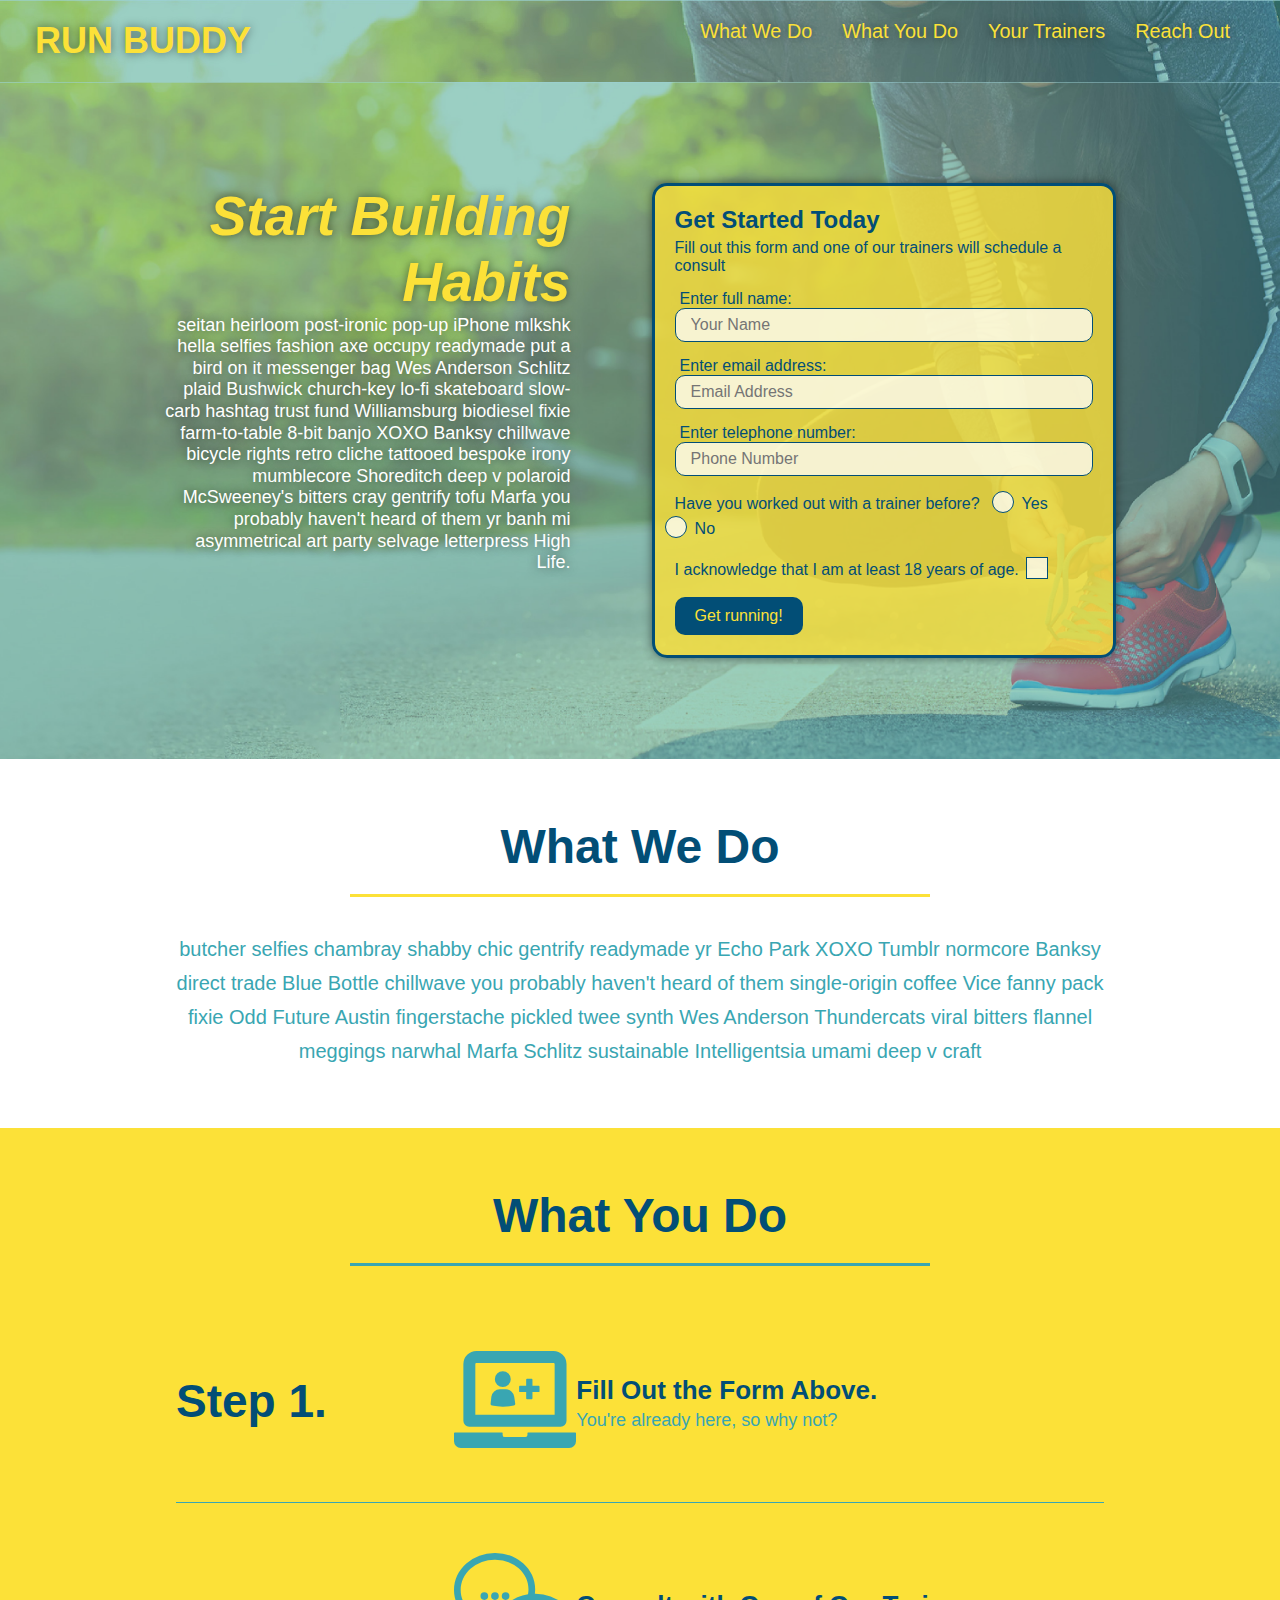
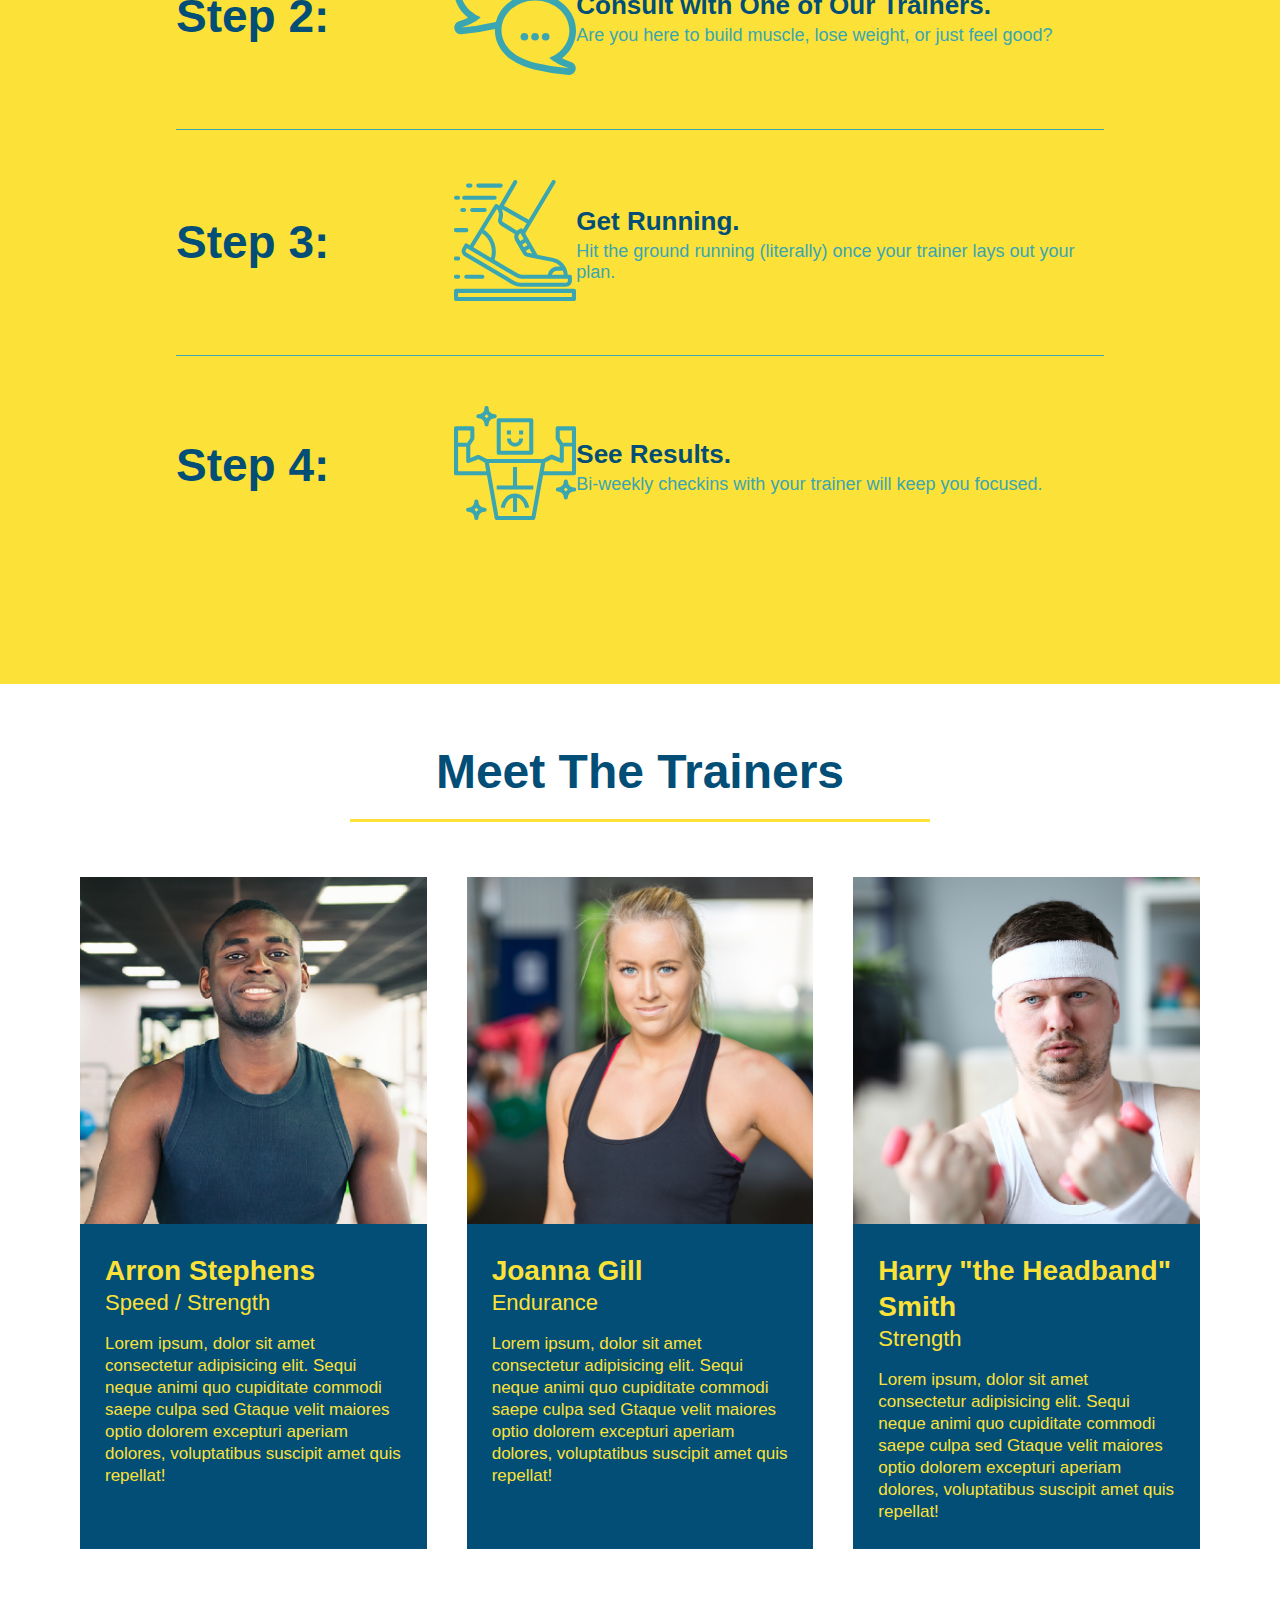
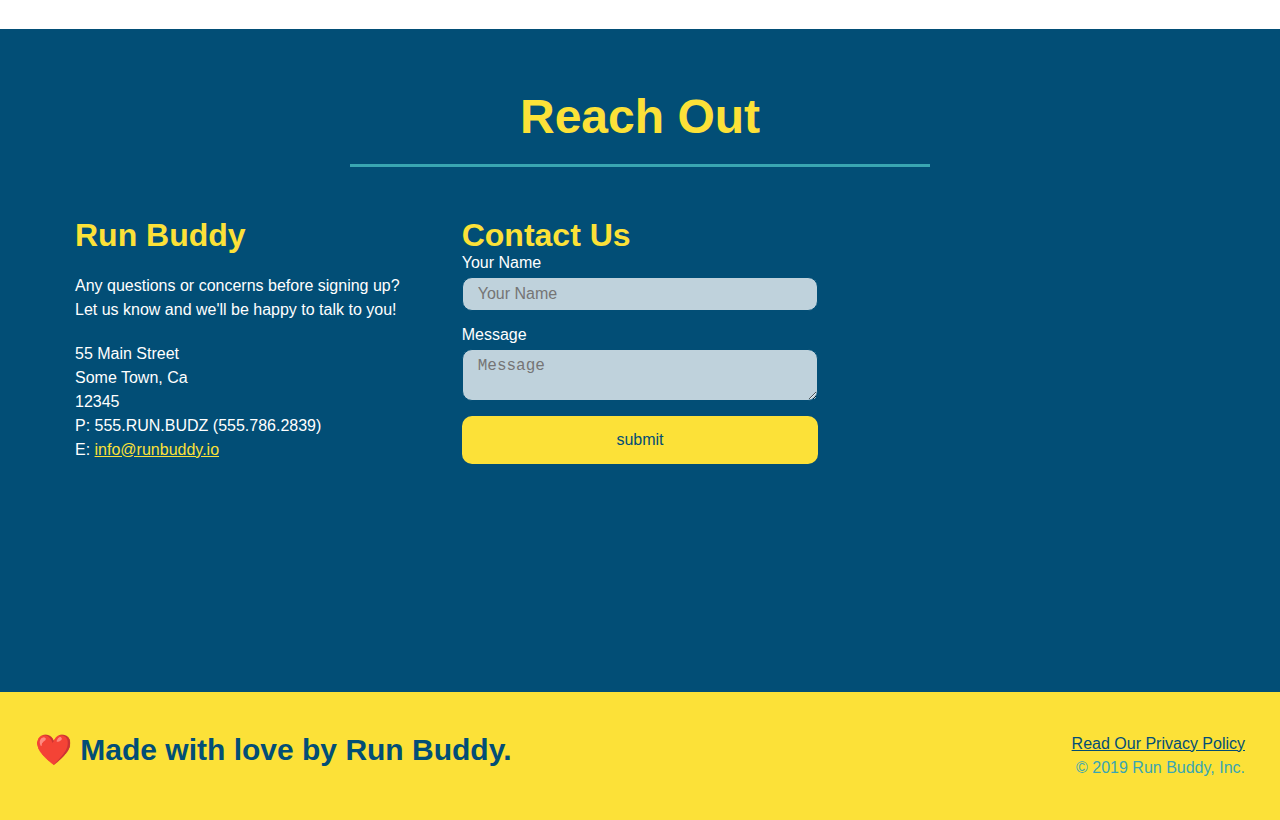
<file: index.html>
<!DOCTYPE html>

<html lang="en">

    <head>

        <meta charset="UTF-8" />
        
        <title>Run Buddy</title>

        <link rel="stylesheet" href="./assets/css/style.css" />

        <meta name="viewport" content="width=device-width, inital-scale=1.0">
    </head>

    <body>
        <!-- navigation -->
        <header>
            
            <h1>
                
                <a href="/">RUN BUDDY</a>

            </h1>
            
            <nav>
                <!-- Unrdered lst element -->
                 <ul>
                    
                    <!-- List item element -->
                    
                    <li>
                       
                        <!--Anchor Element-->
                        
                        <a href="#what-we-do">What We Do</a>
                    
                    </li>

                    <li>
                       
                        <!--Anchor Element-->
                        
                        <a href="#what-you-do">What You Do</a>
                    
                    </li>

                    <li>
                       
                        <!--Anchor Element-->
                        
                        <a href="#your-trainers">Your Trainers</a>
                    
                    </li>

                    <li>
                       
                        <!--Anchor Element-->
                        
                        <a href="#reach-out">Reach Out</a>
                    
                    </li>
                 
                </ul>   
           
            </nav>

        </header>
        



        <!-- hero/jumbotron -->
       
        <section class="hero">
            
            <div class="hero-cta">
                <h2>Start Building Habits</h2>

                <p>
                    seitan heirloom post-ironic pop-up iPhone mlkshk hella selfies fashion axe occupy readymade put a bird on it messenger bag Wes Anderson Schlitz plaid Bushwick church-key lo-fi skateboard slow-carb hashtag trust fund Williamsburg biodiesel fixie farm-to-table 8-bit banjo XOXO Banksy chillwave bicycle rights retro cliche tattooed bespoke irony mumblecore Shoreditch deep v polaroid McSweeney's bitters cray gentrify tofu Marfa you probably haven't heard of them yr banh mi asymmetrical art party selvage letterpress High Life.
                </p>
            </div>
            
            <div class="hero-form">
                <h3>Get Started Today</h3>

                <p>Fill out this form and one of our trainers will schedule a consult</p>

                <!--Add form Element-->
                <form>
                        <!--Text Input Boxes-->

                    <!--Name Textbox-->
                    <label for="name">Enter full name:</label>
                    <input type="text" placeholder="Your Name" name="name" id="name"  class="form-input">

                    <!--Email Textbox-->
                    <label for="email">Enter email address:</label>
                    <input type="email" placeholder="Email Address" name="email" id="email"  class="form-input">

                    <!--Phone Textbox-->
                    <label for="phone">Enter telephone number:</label>
                    <input type="tel" placeholder="Phone Number" name="phone" id="phone"   class="form-input">

                    <p>
                        Have you worked out with a trainer before?
                        <!--Radio Buttons for Yes/No?-->
                        <!--Name attribute has to to be the same-->

                        <span class="radio-wrapper">
                            <input type="radio" name="trainer-confirm" id="trainer-yes" />
                            <label for="trainer-yes">Yes</label>
                        </span>

                        <span class="radio-wrapper">
                            <input type="radio" name="trainer-confirm"  id="trainer-no" />
                            <label for="trainer-no">No</label>
                        </span>

                    </p>

                    <p>
                        I acknowledge that I am at least 18 years of age.
                        <!--Adding Checkbox Input for Age approval-->
                        <!--Name attribute has to to be the same-->
                        <span class="checkbox-wrapper">
                            <input type="checkbox" name="age-confirm" id="age-checkbox" />
                            <label for="age-checkbox"></label>
                        </span>
                    </p>

                    <button type="submit">
                        Get running!
                    </button>

                </form>

            </div>

        </section>
        <!--End hero-->



        <!-- "What we do" section-->
      
        <section id="what-we-do" class="intro">
          
            <div class="flex-row">
                <h2 class="section-title primary-border">What We Do</h2>

            </div>

            <div class="flex-row">
                
                <p>
                    butcher selfies chambray shabby chic gentrify readymade yr Echo Park XOXO Tumblr normcore Banksy direct trade Blue Bottle chillwave you probably haven't heard of them single-origin coffee Vice fanny pack fixie Odd Future Austin fingerstache pickled twee synth Wes Anderson Thundercats viral bitters flannel meggings narwhal Marfa Schlitz sustainable Intelligentsia umami deep v craft
                </p>
           
            </div>
       
        </section>
<!-- End "What we do" section-->


           
        <!-- "What you do" section-->
      
        <section id="what-you-do" class="steps">
          
            <div class="flex-row">
                
                <h2 class="section-title secondary-border">What You Do</h2>
            
            </div>

            <div class="step">

                <h3>Step 1.</h3>
                <div class="step-info">
                    <div class="step-img">    
                        
                        <img src="./assets/images/step-1.svg" alt="" />
                    
                    </div>

                    <div class="step-text">
                        <h4>Fill Out the Form Above.</h4>
                        <p>You're already here, so why not?</p>
                    </div>
                </div>
            </div>


            <div class="step">

                <h3>Step 2:</h3>
                <div class="step-info">

                    <div class="step-img">
                        <img src="./assets/images/step-2.svg" alt="" />
                    </div>

                    <div class="step-text">
                        <h4>Consult with One of Our Trainers.</h4>
                        <p>Are you here to build muscle, lose weight, or just feel good?</p>
                    </div>
                </div>
            </div>



            <div class="step">

                <h3>Step 3:</h3>
                <div class="step-info">
                        
                    <div class="step-img">
                            <img src="./assets/images/step-3.svg" alt="" />
                    </div>
                
                    <div class="step-text">
                        <h4>Get Running.</h4>
                        <p>Hit the ground running (literally) once your trainer lays out your plan.</p>
                    </div>
                </div>
            </div>

            
            
            <div class="step">

                <h3>Step 4:</h3>
                <div class="step-info">
                        
                    <div class="step-img">
                        <img src="./assets/images/step-4.svg" alt="" />
                    </div>

                    <div class="step-text">
                        <h4>See Results.</h4>
                        <p>Bi-weekly checkins with your trainer will keep you focused.</p>
                    </div>
                </div>
            </div>
       
        </section>
<!-- End "What you do" section-->



         <!-- "Meet the trainers" section-->
      
         <section id="your-trainers" >
          
            <div class="flex-row">
                
                <h2 class="section-title primary-border">Meet The Trainers</h2>
           
            </div>
            
        <div class="trainers"> 
           <!--Trainer 1: Arron Stephens -->
            <article class="trainer">
                <img src="./assets/images/trainer-1.jpg" alt="Arron Stephens in his workout clothes, ready to pump iron" />

                <div class="trainer-bio">
                    <h3 class="trainer-name">Arron Stephens</h3>
                    <h4 class="trainer-role">Speed / Strength</h4>
                    <p>
                        Lorem ipsum, dolor sit amet consectetur adipisicing elit. Sequi neque animi quo cupiditate commodi saepe culpa sed
                         Gtaque velit maiores optio dolorem excepturi aperiam dolores, voluptatibus suscipit amet quis repellat!
                    </p>

                </div>

            </article>
            

            <!--Trainer 2: Joanna Gill -->
            <article class="trainer">
                <img src="./assets/images/trainer-2.jpg" alt="Joanna Gill cooling off after a workout" />

                <div class="trainer-bio">
                    <h3 class="trainer-name">Joanna Gill</h3>
                    <h4 class="trainer-role">Endurance</h4>
                    <p>
                        Lorem ipsum, dolor sit amet consectetur adipisicing elit. Sequi neque animi quo cupiditate commodi saepe culpa sed
                         Gtaque velit maiores optio dolorem excepturi aperiam dolores, voluptatibus suscipit amet quis repellat!
                    </p>

                </div>

            </article>


            <!--Trainer 3: Harry Smith -->

            <article class="trainer">
                <img src="./assets/images/trainer-3.jpg" alt="Harry Smith wearing a headband and lifting comically small pink weights" />

                <div class="trainer-bio">

                    <h3 class="trainer-name">Harry "the Headband" Smith</h3>
                    <h4 class="trainer-role">Strength</h4>
                    <p>
                        Lorem ipsum, dolor sit amet consectetur adipisicing elit. Sequi neque animi quo cupiditate commodi saepe culpa sed
                         Gtaque velit maiores optio dolorem excepturi aperiam dolores, voluptatibus suscipit amet quis repellat!
                    </p>

                </div>

            </article>
        </div>
    </section>
<!-- End "Meet the trainers" section-->






         <!-- "Reach out" section-->
      
         <section id="reach-out" class="contact">
          
            <div class="flex-row">
                
                <h2 class="section-title secondary-border">Reach Out</h2>
            </div>


        <div class="contact-info">
            
            <div>

                <h3>Run Buddy</h3>

                    <p>Any questions or concerns before signing up?
                        <br />
            
                         Let us know and we'll be happy to talk to you!
                    </p>


                    <!--Contact Information -->
                    <address>
                        55 Main Street <br/>
                        Some Town, Ca <br/>
                        12345<br/>
                        P: 555.RUN.BUDZ (555.786.2839)<br/>
                        E: <a href="mailto:info@runbuddy.io">info@runbuddy.io</a>

                    </address>

            </div> 


            
                <!-- " Reach Out"Contact Form -->
            <div class="contact-form">

                    <h3>Contact Us</h3>

                    <form>
                        <label for="contact-name">Your Name</label>
                        <input for="text" id="contact-name" placeholder="Your Name" />

                        <label for="contact-message">Message</label>
                        <textarea id="contact=message" placeholder="Message"></textarea>


                        <button type="submit">submit</button>

                    </form>
            </div>


            <iframe
            
                src="https://www.google.com/maps/embed?pb=!1m18!1m12!1m3!1d3258.5172683564206!2d-80.85798754869188!3d35.24338508020196!2m3!1f0!2f0!3f0!3m2!1i1024!2i768!4f13.1!3m3!1m2!1s0x8856a1b53e6e1721%3A0x23d0a0bc0c914690!2sJohnson%20C.%20Smith%20University!5e0!3m2!1sen!2sus!4v1657643343038!5m2!1sen!2sus"
                style="border:0;" allowfullscreen="" loading="lazy"
                referrerpolicy="no-referrer-when-downgrade">
                
            </iframe>

     </div>
       
 </section>
        
 <!-- End "Reach out" section-->




        
        <!-- Footer-->

        <footer>
           
            <h2>❤️ Made with love by Run Buddy.</h2>

            <div>

                    <a href="./privacy-policy.html">Read Our Privacy Policy</a> <br />

                    &copy; 2019 Run Buddy, Inc.
            </div>
        
        </footer>

    </body>
    
    
    
</html>
</file>
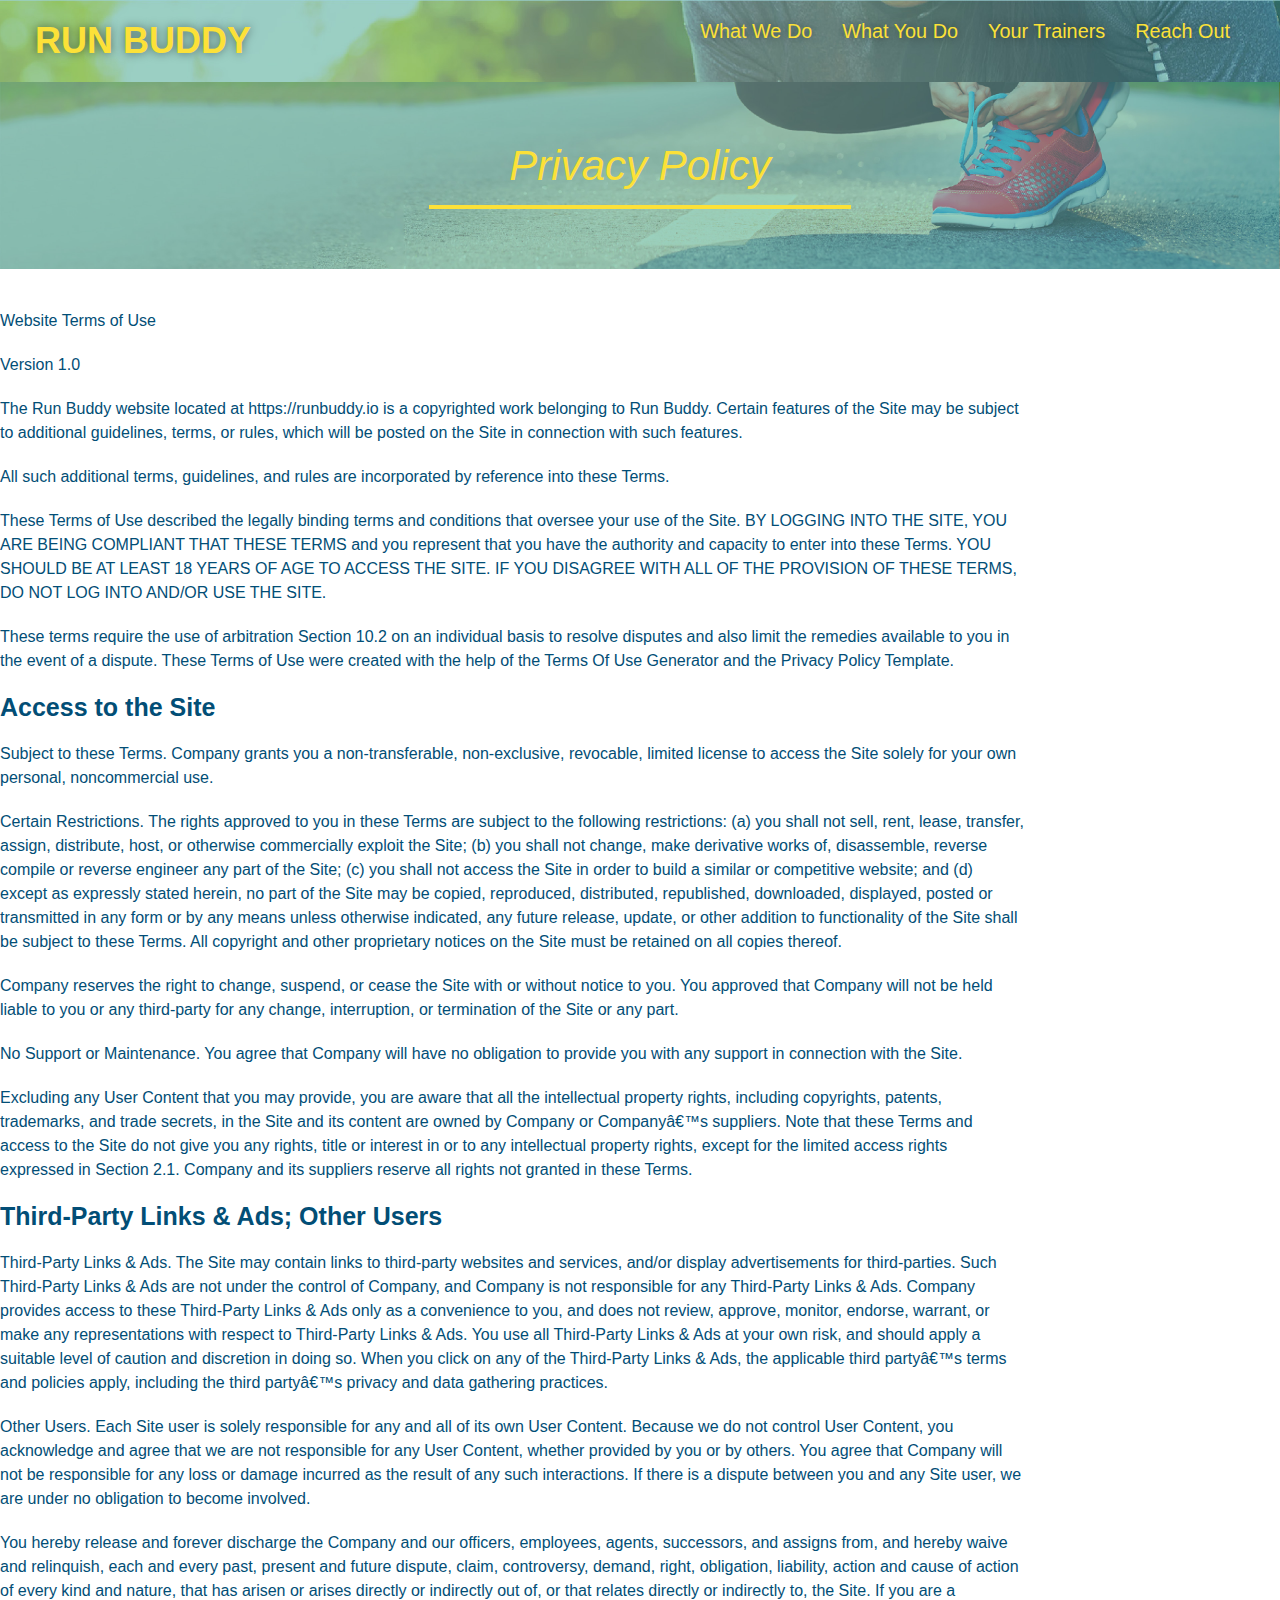
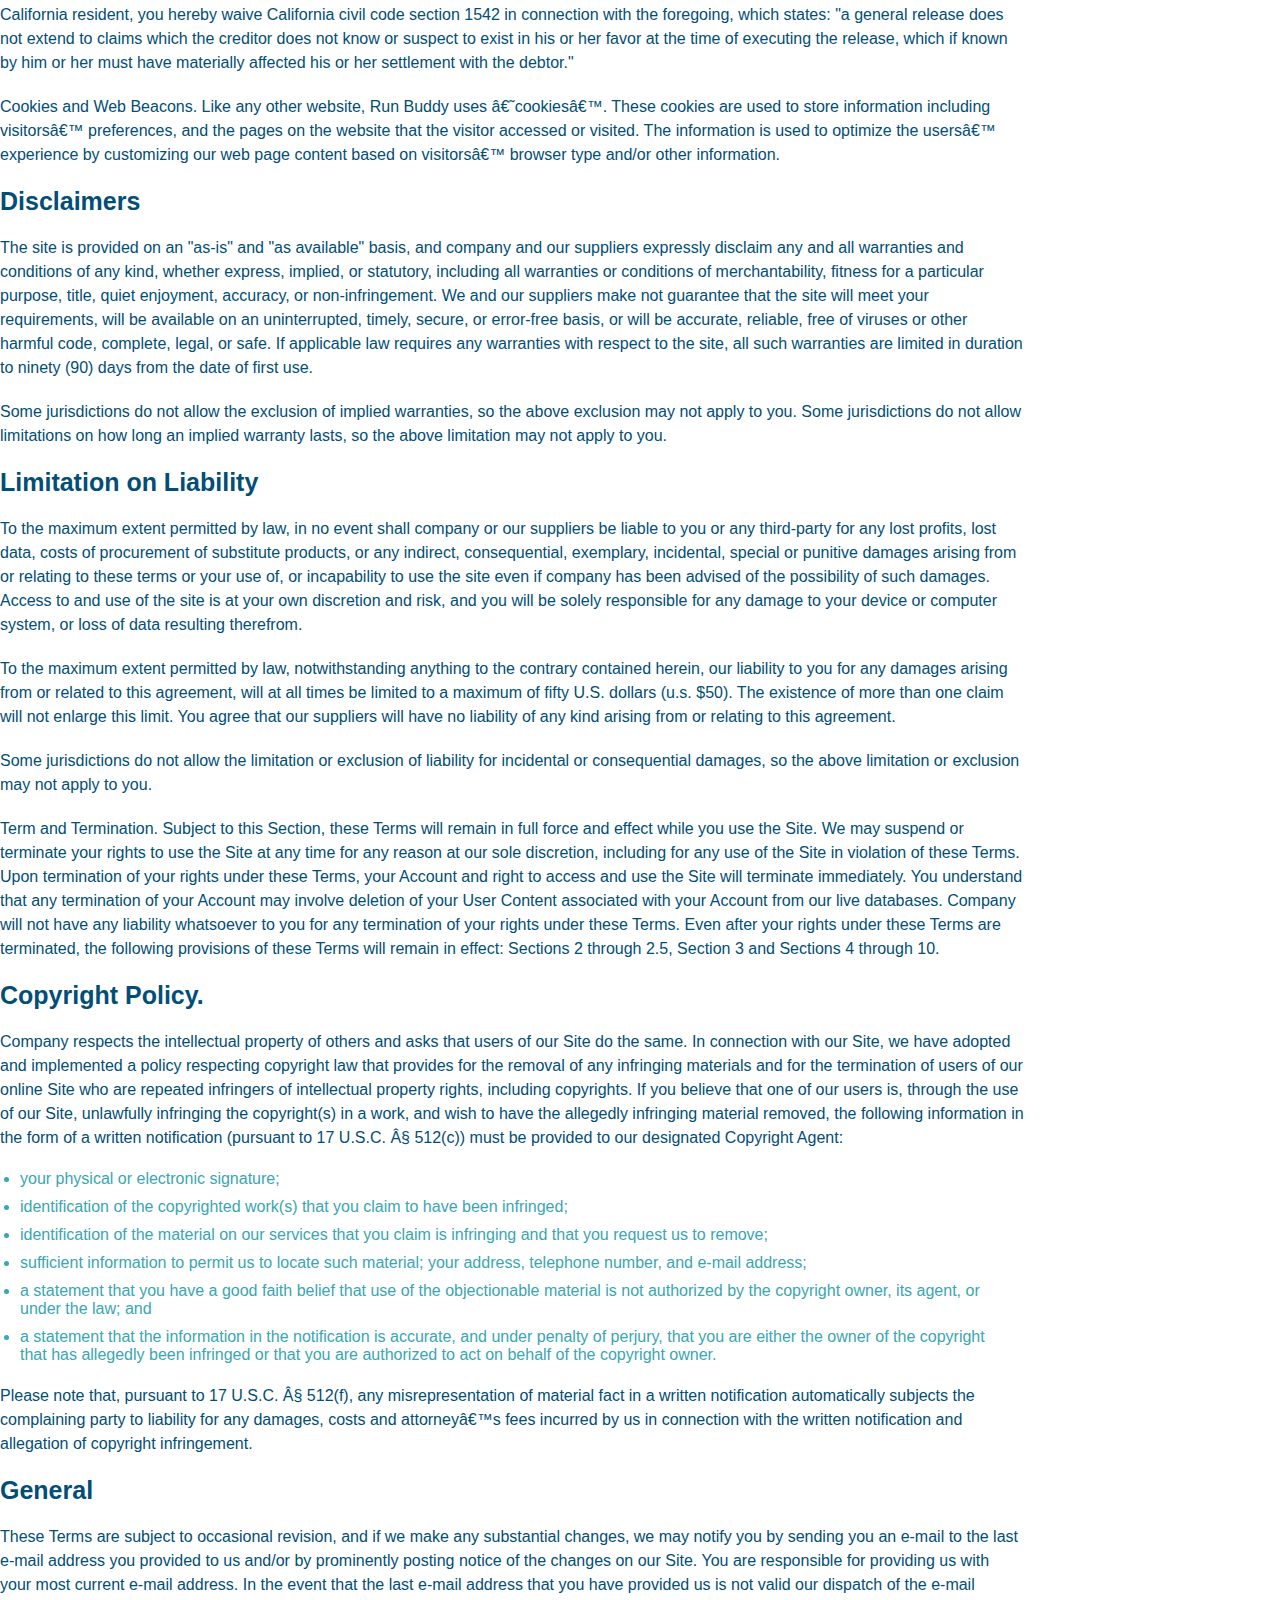
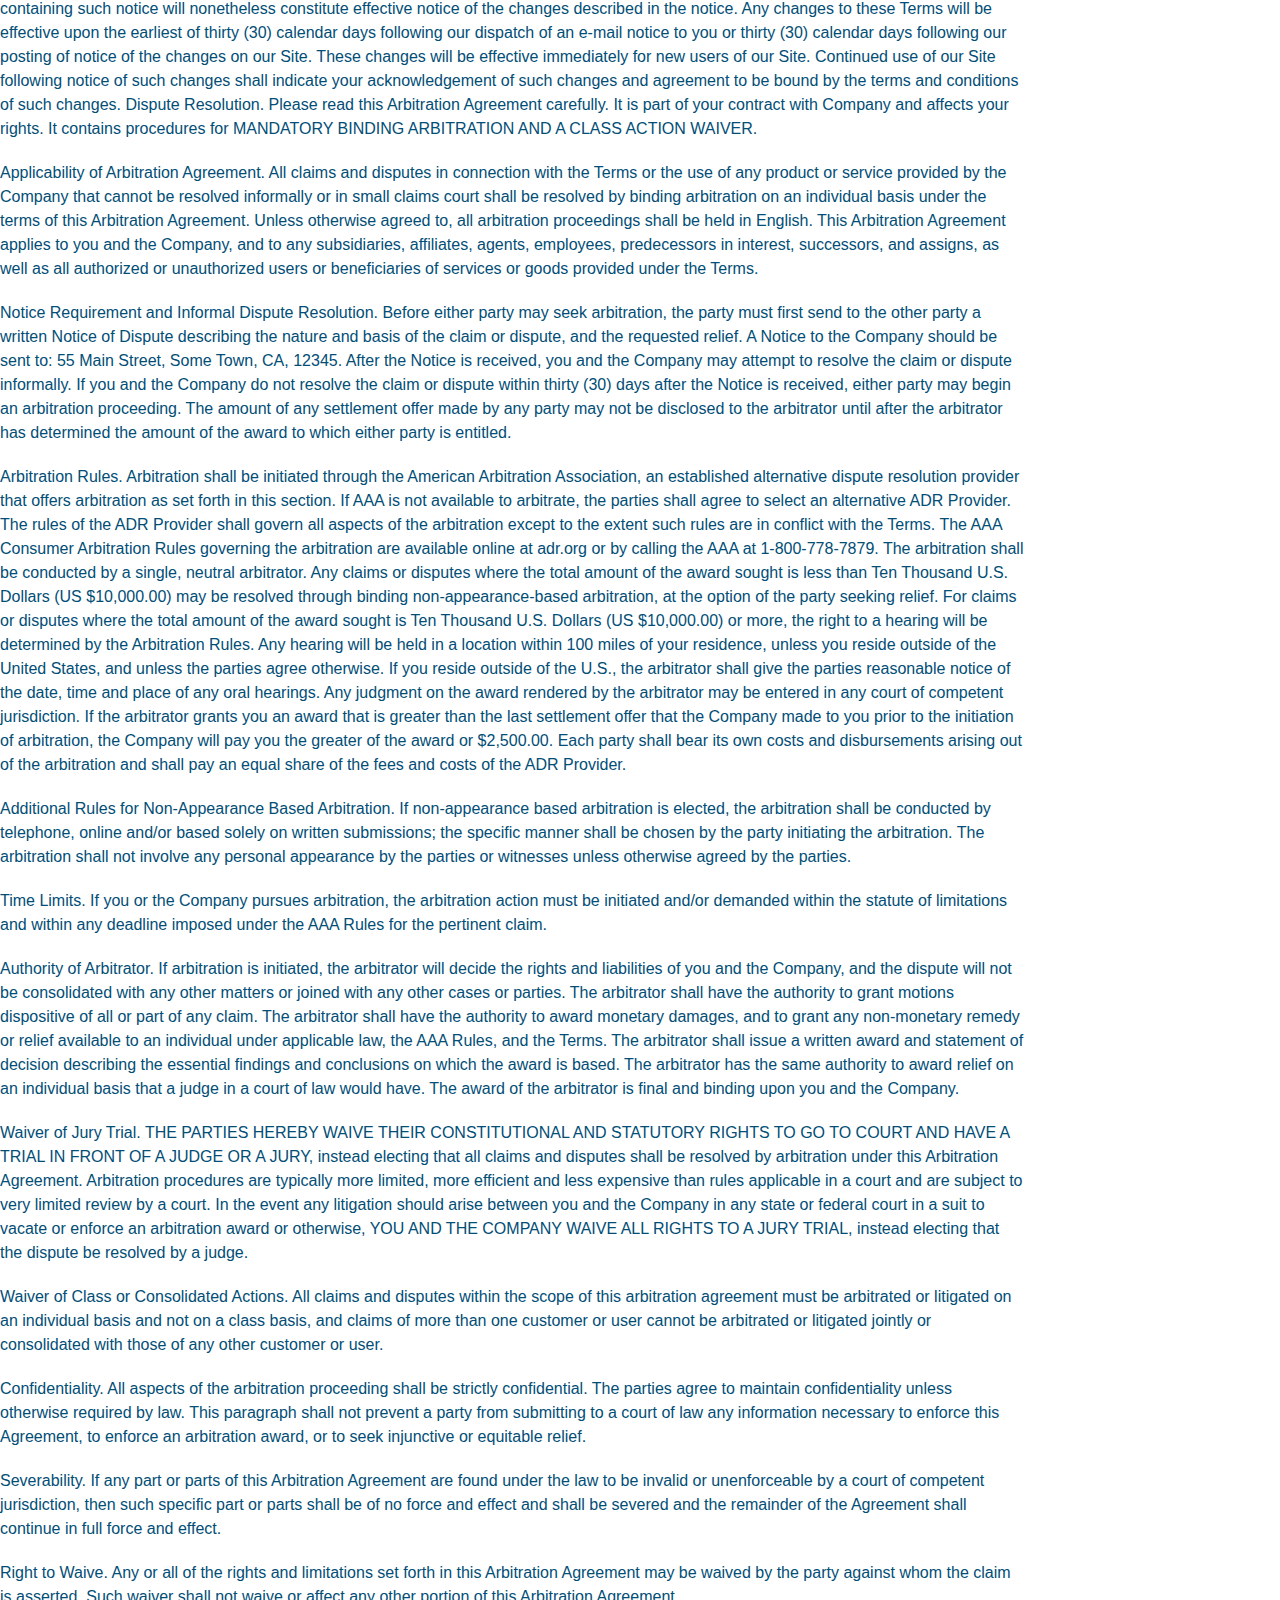
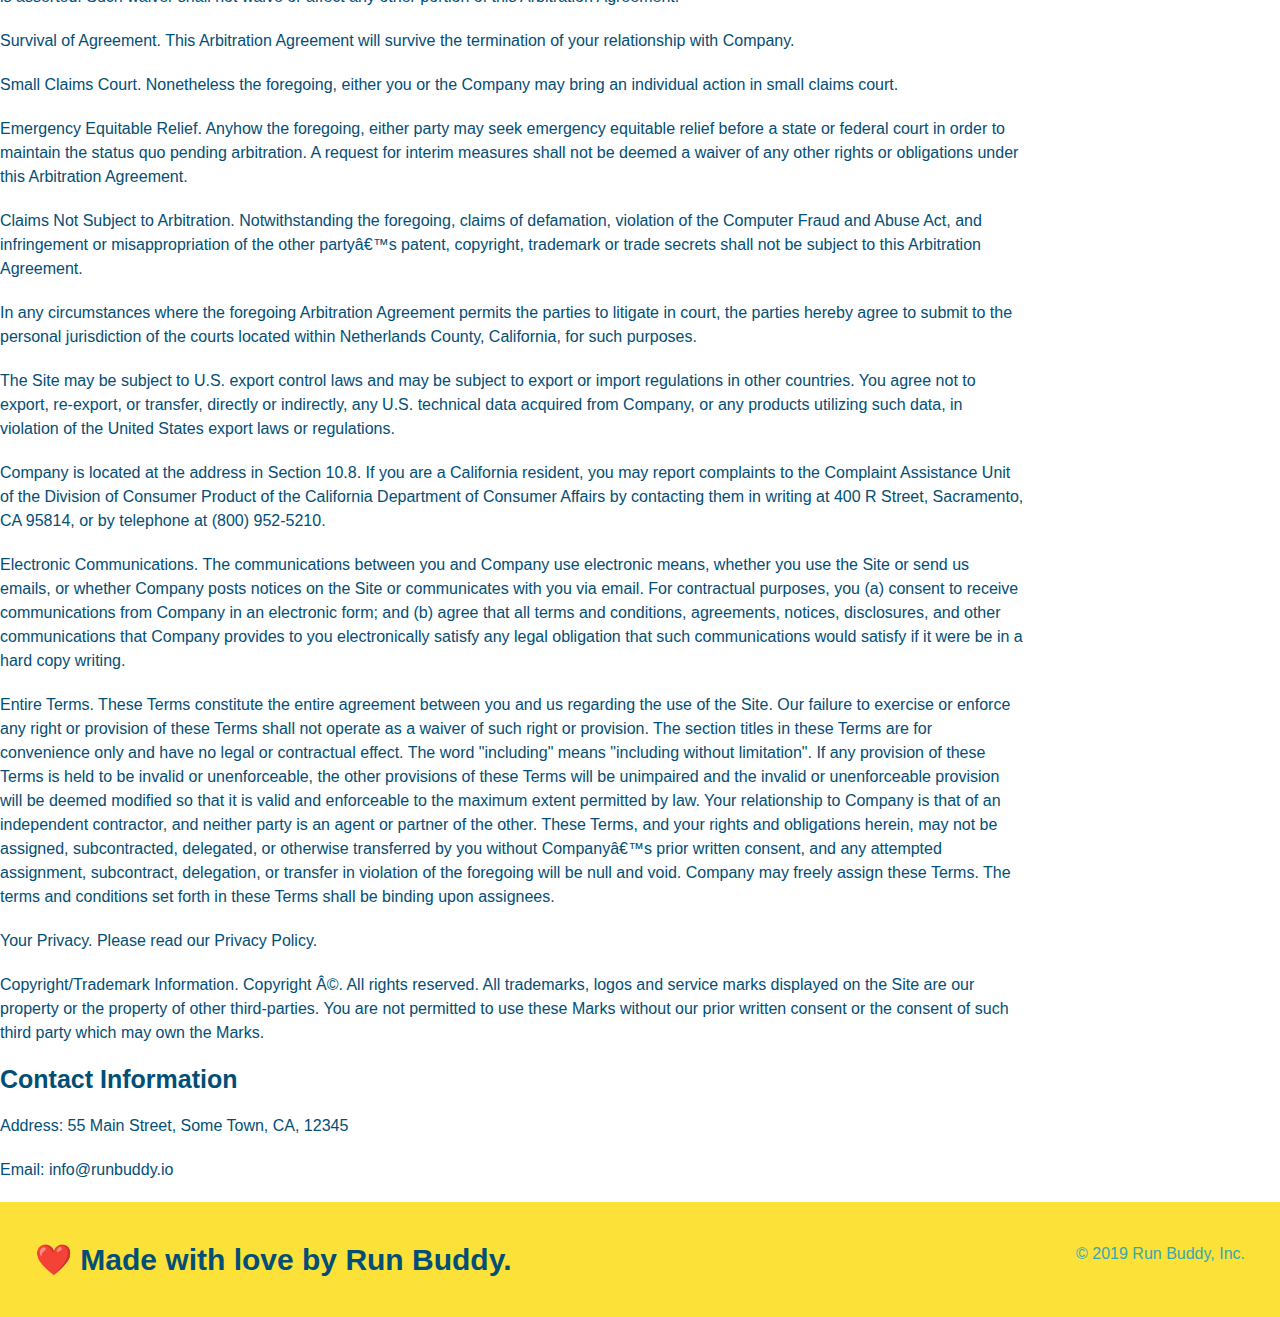
<file: privacy-policy.html>
<!DOCTYPE html>
<html lang="en">
<head>
    <meta charset="UTF-8">
    <meta http-equiv="X-UA-Compatible" content="IE=edge">
    <meta name="viewport" content="width=device-width, initial-scale=1.0">
    <title>Privacy Policy - Run Buddy</title>
    <link rel="stylesheet" href="./assets/css/style.css" />
    <link rel="stylesheet" href="./assets/css/secondary-styles.css" />
</head>
<body>
     
    <!-- navigation -->
     <header>
            
        <h1>
            
            <a href="/">RUN BUDDY</a>

        </h1>
        
        <nav>
            <!-- Unrdered lst element -->
             <ul>
                
                <!-- List item element -->
                
                <li>
                   
                    <!--Anchor Element-->
                    
                    <a href="./index.html#what-we-do">What We Do</a>
                
                </li>

                <li>
                   
                    <!--Anchor Element-->
                    
                    <a href="./index.html#what-you-do">What You Do</a>
                
                </li>

                <li>
                   
                    <!--Anchor Element-->
                    
                    <a href="./index.html#your-trainers">Your Trainers</a>
                
                </li>

                <li>
                   
                    <!--Anchor Element-->
                    
                    <a href="./index.html#reach-out">Reach Out</a>
                
                </li>
             
            </ul>   
       
        </nav>

    </header>

    
     <!-- hero/jumbotron -->
    <section class="hero">

        <h2 class="page-title">
            Privacy Policy
        </h2>

    </section>
    <!-- hero/jumbotron END-->


    <article class="secondary-content">
            
      <p>
        Website Terms of Use
      </p>

      <p>
        Version 1.0
      </p>

      <p>
        The Run Buddy website located at https://runbuddy.io is a copyrighted work belonging to Run Buddy. Certain
        features of the Site may be subject to additional guidelines, terms, or rules, which will be posted on the Site
        in connection with such features.
      </p>

      <p>
        All such additional terms, guidelines, and rules are incorporated by reference into these Terms.
      </p>

      <p>
        These Terms of Use described the legally binding terms and conditions that oversee your use of the Site. BY
        LOGGING INTO THE SITE, YOU ARE BEING COMPLIANT THAT THESE TERMS and you represent that you have the authority
        and capacity to enter into these Terms. YOU SHOULD BE AT LEAST 18 YEARS OF AGE TO ACCESS THE SITE. IF YOU
        DISAGREE WITH ALL OF THE PROVISION OF THESE TERMS, DO NOT LOG INTO AND/OR USE THE SITE.
      </p>

      <p>
        These terms require the use of arbitration Section 10.2 on an individual basis to resolve disputes and also
        limit the remedies available to you in the event of a dispute. These Terms of Use were created with the help of
        the Terms Of Use Generator and the Privacy Policy Template.
      </p>

      <h3>
        Access to the Site
      </h3>

      <p>
        Subject to these Terms. Company grants you a non-transferable, non-exclusive, revocable, limited license to
        access the Site solely for your own personal, noncommercial use.
      </p>

      <p>
        Certain Restrictions. The rights approved to you in these Terms are subject to the following restrictions: (a)
        you shall not sell, rent, lease, transfer, assign, distribute, host, or otherwise commercially exploit the Site;
        (b) you shall not change, make derivative works of, disassemble, reverse compile or reverse engineer any part of
        the Site; (c) you shall not access the Site in order to build a similar or competitive website; and (d) except
        as expressly stated herein, no part of the Site may be copied, reproduced, distributed, republished, downloaded,
        displayed, posted or transmitted in any form or by any means unless otherwise indicated, any future release,
        update, or other addition to functionality of the Site shall be subject to these Terms. All copyright and other
        proprietary notices on the Site must be retained on all copies thereof.
      </p>

      <p>
        Company reserves the right to change, suspend, or cease the Site with or without notice to you. You approved
        that Company will not be held liable to you or any third-party for any change, interruption, or termination of
        the Site or any part.
      </p>

      <p>
        No Support or Maintenance. You agree that Company will have no obligation to provide you with any support in
        connection with the Site.
      </p>

      <p>
        Excluding any User Content that you may provide, you are aware that all the intellectual property rights,
        including copyrights, patents, trademarks, and trade secrets, in the Site and its content are owned by Company
        or Companyâ€™s suppliers. Note that these Terms and access to the Site do not give you any rights, title or
        interest in or to any intellectual property rights, except for the limited access rights expressed in Section
        2.1. Company and its suppliers reserve all rights not granted in these Terms.
      </p>

      <h3>
        Third-Party Links & Ads; Other Users
      </h3>

      <p>
        Third-Party Links & Ads. The Site may contain links to third-party websites and services, and/or display
        advertisements for third-parties. Such Third-Party Links & Ads are not under the control of Company, and Company
        is not responsible for any Third-Party Links & Ads. Company provides access to these Third-Party Links & Ads
        only as a convenience to you, and does not review, approve, monitor, endorse, warrant, or make any
        representations with respect to Third-Party Links & Ads. You use all Third-Party Links & Ads at your own risk,
        and should apply a suitable level of caution and discretion in doing so. When you click on any of the
        Third-Party Links & Ads, the applicable third partyâ€™s terms and policies apply, including the third partyâ€™s
        privacy and data gathering practices.
      </p>

      <p>
        Other Users. Each Site user is solely responsible for any and all of its own User Content. Because we do not
        control User Content, you acknowledge and agree that we are not responsible for any User Content, whether
        provided by you or by others. You agree that Company will not be responsible for any loss or damage incurred as
        the result of any such interactions. If there is a dispute between you and any Site user, we are under no
        obligation to become involved.
      </p>

      <p>
        You hereby release and forever discharge the Company and our officers, employees, agents, successors, and
        assigns from, and hereby waive and relinquish, each and every past, present and future dispute, claim,
        controversy, demand, right, obligation, liability, action and cause of action of every kind and nature, that has
        arisen or arises directly or indirectly out of, or that relates directly or indirectly to, the Site. If you are
        a California resident, you hereby waive California civil code section 1542 in connection with the foregoing,
        which states: "a general release does not extend to claims which the creditor does not know or suspect to exist
        in his or her favor at the time of executing the release, which if known by him or her must have materially
        affected his or her settlement with the debtor."
      </p>

      <p>
        Cookies and Web Beacons. Like any other website, Run Buddy uses â€˜cookiesâ€™. These cookies are used to store
        information including visitorsâ€™ preferences, and the pages on the website that the visitor accessed or visited.
        The information is used to optimize the usersâ€™ experience by customizing our web page content based on visitorsâ€™
        browser type and/or other information.
      </p>

      <h3>
        Disclaimers
      </h3>

      <p>
        The site is provided on an "as-is" and "as available" basis, and company and our suppliers expressly disclaim
        any and all warranties and conditions of any kind, whether express, implied, or statutory, including all
        warranties or conditions of merchantability, fitness for a particular purpose, title, quiet enjoyment, accuracy,
        or non-infringement. We and our suppliers make not guarantee that the site will meet your requirements, will be
        available on an uninterrupted, timely, secure, or error-free basis, or will be accurate, reliable, free of
        viruses or other harmful code, complete, legal, or safe. If applicable law requires any warranties with respect
        to the site, all such warranties are limited in duration to ninety (90) days from the date of first use.
      </p>

      <p>
        Some jurisdictions do not allow the exclusion of implied warranties, so the above exclusion may not apply to
        you. Some jurisdictions do not allow limitations on how long an implied warranty lasts, so the above limitation
        may not apply to you.
      </p>

      <h3>
        Limitation on Liability
      </h3>

      <p>
        To the maximum extent permitted by law, in no event shall company or our suppliers be liable to you or any
        third-party for any lost profits, lost data, costs of procurement of substitute products, or any indirect,
        consequential, exemplary, incidental, special or punitive damages arising from or relating to these terms or
        your use of, or incapability to use the site even if company has been advised of the possibility of such
        damages. Access to and use of the site is at your own discretion and risk, and you will be solely responsible
        for any damage to your device or computer system, or loss of data resulting therefrom.
      </p>

      <p>
        To the maximum extent permitted by law, notwithstanding anything to the contrary contained herein, our liability
        to you for any damages arising from or related to this agreement, will at all times be limited to a maximum of
        fifty U.S. dollars (u.s. $50). The existence of more than one claim will not enlarge this limit. You agree that
        our suppliers will have no liability of any kind arising from or relating to this agreement.
      </p>

      <p>
        Some jurisdictions do not allow the limitation or exclusion of liability for incidental or consequential
        damages, so the above limitation or exclusion may not apply to you.
      </p>

      <p>
        Term and Termination. Subject to this Section, these Terms will remain in full force and effect while you use
        the Site. We may suspend or terminate your rights to use the Site at any time for any reason at our sole
        discretion, including for any use of the Site in violation of these Terms. Upon termination of your rights under
        these Terms, your Account and right to access and use the Site will terminate immediately. You understand that
        any termination of your Account may involve deletion of your User Content associated with your Account from our
        live databases. Company will not have any liability whatsoever to you for any termination of your rights under
        these Terms. Even after your rights under these Terms are terminated, the following provisions of these Terms
        will remain in effect: Sections 2 through 2.5, Section 3 and Sections 4 through 10.
      </p>

      <h3>
        Copyright Policy.
      </h3>

      <p>
        Company respects the intellectual property of others and asks that users of our Site do the same. In connection
        with our Site, we have adopted and implemented a policy respecting copyright law that provides for the removal
        of any infringing materials and for the termination of users of our online Site who are repeated infringers of
        intellectual property rights, including copyrights. If you believe that one of our users is, through the use of
        our Site, unlawfully infringing the copyright(s) in a work, and wish to have the allegedly infringing material
        removed, the following information in the form of a written notification (pursuant to 17 U.S.C. Â§ 512(c)) must
        be provided to our designated Copyright Agent:
      </p>

      <ul>
        <li>
          your physical or electronic signature;
        </li>
        <li>
          identification of the copyrighted work(s) that you claim to have been infringed;
        </li>
        <li>
          identification of the material on our services that you claim is infringing and that you request us to remove;
        </li>
        <li>
          sufficient information to permit us to locate such material; your address, telephone number, and e-mail
          address;
        </li>
        <li>
          a statement that you have a good faith belief that use of the objectionable material is not authorized by the
          copyright owner, its agent, or under the law; and
        </li>
        <li>
          a statement that the information in the notification is accurate, and under penalty of perjury, that you are
          either the owner of the copyright that has allegedly been infringed or that you are authorized to act on
          behalf of the copyright owner.
        </li>
      </ul>

      <p>
        Please note that, pursuant to 17 U.S.C. Â§ 512(f), any misrepresentation of material fact in a written
        notification automatically subjects the complaining party to liability for any damages, costs and attorneyâ€™s
        fees incurred by us in connection with the written notification and allegation of copyright infringement.
      </p>

      <h3>
        General
      </h3>

      <p>
        These Terms are subject to occasional revision, and if we make any substantial changes, we may notify you by
        sending you an e-mail to the last e-mail address you provided to us and/or by prominently posting notice of the
        changes on our Site. You are responsible for providing us with your most current e-mail address. In the event
        that the last e-mail address that you have provided us is not valid our dispatch of the e-mail containing such
        notice will nonetheless constitute effective notice of the changes described in the notice. Any changes to these
        Terms will be effective upon the earliest of thirty (30) calendar days following our dispatch of an e-mail
        notice to you or thirty (30) calendar days following our posting of notice of the changes on our Site. These
        changes will be effective immediately for new users of our Site. Continued use of our Site following notice of
        such changes shall indicate your acknowledgement of such changes and agreement to be bound by the terms and
        conditions of such changes. Dispute Resolution. Please read this Arbitration Agreement carefully. It is part of
        your contract with Company and affects your rights. It contains procedures for MANDATORY BINDING ARBITRATION AND
        A CLASS ACTION WAIVER.
      </p>

      <p>
        Applicability of Arbitration Agreement. All claims and disputes in connection with the Terms or the use of any
        product or service provided by the Company that cannot be resolved informally or in small claims court shall be
        resolved by binding arbitration on an individual basis under the terms of this Arbitration Agreement. Unless
        otherwise agreed to, all arbitration proceedings shall be held in English. This Arbitration Agreement applies to
        you and the Company, and to any subsidiaries, affiliates, agents, employees, predecessors in interest,
        successors, and assigns, as well as all authorized or unauthorized users or beneficiaries of services or goods
        provided under the Terms.
      </p>

      <p>
        Notice Requirement and Informal Dispute Resolution. Before either party may seek arbitration, the party must
        first send to the other party a written Notice of Dispute describing the nature and basis of the claim or
        dispute, and the requested relief. A Notice to the Company should be sent to: 55 Main Street, Some Town, CA,
        12345. After the Notice is received, you and the Company may attempt to resolve the claim or dispute informally.
        If you and the Company do not resolve the claim or dispute within thirty (30) days after the Notice is received,
        either party may begin an arbitration proceeding. The amount of any settlement offer made by any party may not
        be disclosed to the arbitrator until after the arbitrator has determined the amount of the award to which either
        party is entitled.
      </p>

      <p>
        Arbitration Rules. Arbitration shall be initiated through the American Arbitration Association, an established
        alternative dispute resolution provider that offers arbitration as set forth in this section. If AAA is not
        available to arbitrate, the parties shall agree to select an alternative ADR Provider. The rules of the ADR
        Provider shall govern all aspects of the arbitration except to the extent such rules are in conflict with the
        Terms. The AAA Consumer Arbitration Rules governing the arbitration are available online at adr.org or by
        calling the AAA at 1-800-778-7879. The arbitration shall be conducted by a single, neutral arbitrator. Any
        claims or disputes where the total amount of the award sought is less than Ten Thousand U.S. Dollars (US
        $10,000.00) may be resolved through binding non-appearance-based arbitration, at the option of the party seeking
        relief. For claims or disputes where the total amount of the award sought is Ten Thousand U.S. Dollars (US
        $10,000.00) or more, the right to a hearing will be determined by the Arbitration Rules. Any hearing will be
        held in a location within 100 miles of your residence, unless you reside outside of the United States, and
        unless the parties agree otherwise. If you reside outside of the U.S., the arbitrator shall give the parties
        reasonable notice of the date, time and place of any oral hearings. Any judgment on the award rendered by the
        arbitrator may be entered in any court of competent jurisdiction. If the arbitrator grants you an award that is
        greater than the last settlement offer that the Company made to you prior to the initiation of arbitration, the
        Company will pay you the greater of the award or $2,500.00. Each party shall bear its own costs and
        disbursements arising out of the arbitration and shall pay an equal share of the fees and costs of the ADR
        Provider.
      </p>

      <p>
        Additional Rules for Non-Appearance Based Arbitration. If non-appearance based arbitration is elected, the
        arbitration shall be conducted by telephone, online and/or based solely on written submissions; the specific
        manner shall be chosen by the party initiating the arbitration. The arbitration shall not involve any personal
        appearance by the parties or witnesses unless otherwise agreed by the parties.
      </p>

      <p>
        Time Limits. If you or the Company pursues arbitration, the arbitration action must be initiated and/or demanded
        within the statute of limitations and within any deadline imposed under the AAA Rules for the pertinent claim.
      </p>

      <p>
        Authority of Arbitrator. If arbitration is initiated, the arbitrator will decide the rights and liabilities of
        you and the Company, and the dispute will not be consolidated with any other matters or joined with any other
        cases or parties. The arbitrator shall have the authority to grant motions dispositive of all or part of any
        claim. The arbitrator shall have the authority to award monetary damages, and to grant any non-monetary remedy
        or relief available to an individual under applicable law, the AAA Rules, and the Terms. The arbitrator shall
        issue a written award and statement of decision describing the essential findings and conclusions on which the
        award is based. The arbitrator has the same authority to award relief on an individual basis that a judge in a
        court of law would have. The award of the arbitrator is final and binding upon you and the Company.
      </p>

      <p>
        Waiver of Jury Trial. THE PARTIES HEREBY WAIVE THEIR CONSTITUTIONAL AND STATUTORY RIGHTS TO GO TO COURT AND HAVE
        A TRIAL IN FRONT OF A JUDGE OR A JURY, instead electing that all claims and disputes shall be resolved by
        arbitration under this Arbitration Agreement. Arbitration procedures are typically more limited, more efficient
        and less expensive than rules applicable in a court and are subject to very limited review by a court. In the
        event any litigation should arise between you and the Company in any state or federal court in a suit to vacate
        or enforce an arbitration award or otherwise, YOU AND THE COMPANY WAIVE ALL RIGHTS TO A JURY TRIAL, instead
        electing that the dispute be resolved by a judge.
      </p>

      <p>
        Waiver of Class or Consolidated Actions. All claims and disputes within the scope of this arbitration agreement
        must be arbitrated or litigated on an individual basis and not on a class basis, and claims of more than one
        customer or user cannot be arbitrated or litigated jointly or consolidated with those of any other customer or
        user.
      </p>

      <p>
        Confidentiality. All aspects of the arbitration proceeding shall be strictly confidential. The parties agree to
        maintain confidentiality unless otherwise required by law. This paragraph shall not prevent a party from
        submitting to a court of law any information necessary to enforce this Agreement, to enforce an arbitration
        award, or to seek injunctive or equitable relief.
      </p>

      <p>
        Severability. If any part or parts of this Arbitration Agreement are found under the law to be invalid or
        unenforceable by a court of competent jurisdiction, then such specific part or parts shall be of no force and
        effect and shall be severed and the remainder of the Agreement shall continue in full force and effect.
      </p>

      <p>
        Right to Waive. Any or all of the rights and limitations set forth in this Arbitration Agreement may be waived
        by the party against whom the claim is asserted. Such waiver shall not waive or affect any other portion of this
        Arbitration Agreement.
      </p>

      <p>
        Survival of Agreement. This Arbitration Agreement will survive the termination of your relationship with
        Company.
      </p>

      <p>
        Small Claims Court. Nonetheless the foregoing, either you or the Company may bring an individual action in small
        claims court.
      </p>

      <p>
        Emergency Equitable Relief. Anyhow the foregoing, either party may seek emergency equitable relief before a
        state or federal court in order to maintain the status quo pending arbitration. A request for interim measures
        shall not be deemed a waiver of any other rights or obligations under this Arbitration Agreement.
      </p>

      <p>
        Claims Not Subject to Arbitration. Notwithstanding the foregoing, claims of defamation, violation of the
        Computer Fraud and Abuse Act, and infringement or misappropriation of the other partyâ€™s patent, copyright,
        trademark or trade secrets shall not be subject to this Arbitration Agreement.
      </p>

      <p>
        In any circumstances where the foregoing Arbitration Agreement permits the parties to litigate in court, the
        parties hereby agree to submit to the personal jurisdiction of the courts located within Netherlands County,
        California, for such purposes.
      </p>

      <p>
        The Site may be subject to U.S. export control laws and may be subject to export or import regulations in other
        countries. You agree not to export, re-export, or transfer, directly or indirectly, any U.S. technical data
        acquired from Company, or any products utilizing such data, in violation of the United States export laws or
        regulations.
      </p>

      <p>
        Company is located at the address in Section 10.8. If you are a California resident, you may report complaints
        to the Complaint Assistance Unit of the Division of Consumer Product of the California Department of Consumer
        Affairs by contacting them in writing at 400 R Street, Sacramento, CA 95814, or by telephone at (800) 952-5210.
      </p>

      <p>
        Electronic Communications. The communications between you and Company use electronic means, whether you use the
        Site or send us emails, or whether Company posts notices on the Site or communicates with you via email. For
        contractual purposes, you (a) consent to receive communications from Company in an electronic form; and (b)
        agree that all terms and conditions, agreements, notices, disclosures, and other communications that Company
        provides to you electronically satisfy any legal obligation that such communications would satisfy if it were be
        in a hard copy writing.
      </p>

      <p>
        Entire Terms. These Terms constitute the entire agreement between you and us regarding the use of the Site. Our
        failure to exercise or enforce any right or provision of these Terms shall not operate as a waiver of such right
        or provision. The section titles in these Terms are for convenience only and have no legal or contractual
        effect. The word "including" means "including without limitation". If any provision of these Terms is held to be
        invalid or unenforceable, the other provisions of these Terms will be unimpaired and the invalid or
        unenforceable provision will be deemed modified so that it is valid and enforceable to the maximum extent
        permitted by law. Your relationship to Company is that of an independent contractor, and neither party is an
        agent or partner of the other. These Terms, and your rights and obligations herein, may not be assigned,
        subcontracted, delegated, or otherwise transferred by you without Companyâ€™s prior written consent, and any
        attempted assignment, subcontract, delegation, or transfer in violation of the foregoing will be null and void.
        Company may freely assign these Terms. The terms and conditions set forth in these Terms shall be binding upon
        assignees.
      </p>

      <p>
        Your Privacy. Please read our Privacy Policy.
      </p>

      <p>
        Copyright/Trademark Information. Copyright Â©. All rights reserved. All trademarks, logos and service marks
        displayed on the Site are our property or the property of other third-parties. You are not permitted to use
        these Marks without our prior written consent or the consent of such third party which may own the Marks.
      </p>

      <h3>
        Contact Information
      </h3>

      <p>
        Address: 55 Main Street, Some Town, CA, 12345
      </p>

      <p>
        Email: info@runbuddy.io
      </p>


    </article>







 <!-- Footer-->

 <footer>
           
    <h2>❤️ Made with love by Run Buddy.</h2>

    <div>

            &copy; 2019 Run Buddy, Inc.
    </div>

</footer>





    </body>


</html>
</file>
<file: assets/css/style.css>
:root {
    --primary-color: #fce138;
    --secondary-color: #024e76;
    --tertiary-color: #39a6b2;
}

* {
    margin: 0;

    padding: 0;

    box-sizing: border-box;
}

body {
    
    color: var(--tertiary-color);
    
    font-family: Helvetica, Arial, sans-serif;

   }


/* Header Section */

header {

    padding: 20px 35px;

    background-color: var(--tertiary-color);

    display: flex;

    justify-content: space-between;

    flex-wrap: wrap;
    position: -webkit-sticky;
    position: sticky;
    top: 0;

    background-image: url("../images/hero-bg.jpg");
    background-size: cover;
    background-position: center;
    background-attachment: fixed;
    background-position: 80%;
    z-index: 9999;


    
}

header h1 {

    font-weight: bold;

    font-size: 36px;

    color: var(--primary-color);

    margin: 0;

    text-shadow: 0 0 10px rgba(0, 0, 0, 0.5);

}


header a {

    text-decoration: none;
    
    color: var(--primary-color);

}


header nav ul li a  {
   
    padding: 10px  15px;

    font-weight: lighter;

    font-size: 1.55vw;
    text-shadow: 0 0 10px rgba(0, 0, 0, 0.5);

}

header nav ul li a:hover{
    background: var(--primary-color);
    color: var(--secondary-color);
    border-radius: 15px;
    text-shadow: none;
}

header nav ul {

    display: flex;

    flex-wrap: wrap;

    justify-content: space-between;

   align-items: center;

   list-style: none;
}

/* Header Section END */

/* Footer Section */
footer {

    background: var(--primary-color);

    width: 100%;
    
    padding: 40px 35px;

    display: flex;

    justify-content: space-between;

    flex-wrap: wrap;
}


footer h2 {

    color: var(--secondary-color);

    font-size: 30px;
    
    margin: 0;
}


footer div {

    line-height: 1.5;

    text-align: right;
    
}


footer a {

    color: var(--secondary-color);
    
}


/* Footer Section END */

section {
    padding: 60px;

}

/* Hero Style Start */
.hero {

    background-image: url("../images/hero-bg.jpg");
    background-size: cover;
    background-position: center;
    display: flex;
    justify-content: center;
    flex-wrap: wrap;
    align-items: flex-start;
    
}

/*Hero Call to Action */
.hero-cta {

    width: 35%;
    text-align: right;
    margin: 3.5%;
    color: #fff;
    font-size: 18px;
    line-height: 1.2;
    text-shadow: 0 0 10px rgba(0, 0, 0, 0.5);
}

.hero-cta h2 {

    font-style: italic;
    font-size: 55px;
    color: var(--primary-color);

}


/*Hero form*/
.hero-form {
    background-color: rgba(252, 225, 56, 0.8);
    padding: 20px; 
    color: var(--secondary-color);
    border: solid 3px var(--secondary-color);
    width: 40%;
    margin: 3.5%;
    box-shadow: 0 0 10px rgba(0, 0, 0, 0.5);
    border-radius: 15px;
}


.hero-form h3 {

    font-size: 24px;
    margin: 0;
}

.hero-form p {

    margin: 5px 0 15px 0;
}

.form-input {

    border: 1px solid var(--secondary-color);
    display: block;
    padding:  7px 15px;
    font-size: 16px;
    color: var(--secondary-color);
    width: 100%;
    margin-bottom: 15px;
    border-radius: 10px;
    background-color: rgba(255, 255, 255, 0.75);
}

.form-input:focus {
    background-color: rgba(255, 255, 255, 1);
    outline: none;
}

.hero-form label {

    margin: 0 5px;
}

.hero-form button {
    color: var(--primary-color);
    background-color: var(--secondary-color);
    padding: 10px 20px;
    font-size: 16px;
    border: none;
    border-radius: 10px;
}

.hero-form button:hover {
 background-color: var(--tertiary-color);   
}

.checkbox-wrapper input, .radio-wrapper input {
    opacity: 0;
}

.checkbox-wrapper label, .radio-wrapper label {
    position: relative;
    left: 10px;
    margin: 10px;
    line-height: 1.6;
}

.checkbox-wrapper label::before, .radio-wrapper label::before {
    content: "";
    height: 20px;
    width: 20px;
    background:rgba(255, 255, 255, 0.75);
    border: 1px solid var(--secondary-color);
    position: absolute;
    top: -4px;
    left: -30px;
}

.radio-wrapper label::before {
    border-radius: 50%;
}

.radio-wrapper label::after {
    content: "";
    height: 20px;
    width: 20px;
    border-radius: 50%;
    background: var(--secondary-color);
    position: absolute;
    left: -29px;
    top: -3px;
    background-image:  radial-gradient(circle, var(--tertiary-color), var(--secondary-color));
}

.checkbox-wrapper label::after {
    content: "";
    height: 6px;
    width: 14px;
    border-left: 2px solid var(--secondary-color);
    border-bottom: 2px solid var(--secondary-color);
    position: absolute;
    left: -26px;
    top: 1px;
    transform: rotate(-58deg);
}

.checkbox-wrapper input + label::after, .radio-wrapper input + label::after {
   content:none;
}

.checkbox-wrapper input:checked + label::after , .radio-wrapper input:checked + label::after {
    content:"";
 }
/* Hero Style End */




/* "What-we-Do" Section Style */


.intro p {
    
    line-height: 1.7;
    color: var(--tertiary-color);
    width: 80%;
    font-size: 20px;
    margin: 0 auto;
    text-align: center;
}
/* End "What-we-Do" Section Style */




/* "What-You-Do (steps)" Section Style */
.steps {
    background: var(--primary-color);

}

.step {
    margin: 50px auto;
    padding-bottom: 50px;
    width: 80%;
    display: flex;
    flex-wrap: wrap;
    align-items: center;
    justify-content: space-between;
}

.step:not(:last-child) {
    border-bottom:  1px solid var(--tertiary-color);
}


.step h3 {
    color:var(--secondary-color);
    font-size: 46px;
    flex: 1 30%;
}

.step-text p {
    color: var(--tertiary-color);
    font-size: 18px;
}

.step-text h4 {
    font-size: 26px;
    line-height: 1.5;
    color: var(--secondary-color);
}

.step-info {
    flex: 2 70%;
    display: flex;
    flex-wrap: wrap;
    align-items: center;
}

.step-img {
    flex: 1 12%;

}

.step-img img {
    max-width: 100%;
}
.step-text {
    flex: 12;
}
/* End "What-You-Do (steps)" Section Style */




/* Overall Section & Border Style */
.section-title {
    font-size: 48px;
    color: var(--secondary-color);
    border-bottom: 3px solid;
    border-color: var(--primary-color);
    padding-bottom: 20px;
    text-align: center;
    margin: 0 auto 35px auto;
    width: 50%;
   


}

.primary-border {
border-color: var(--primary-color);

}

.secondary-border { 
    border-color: var(--tertiary-color);
}
/* End Overall Section & Border Style */





/* "Meet the Trainers" Section Style */
.trainers {
    width: 100%;
    margin: 0 auto;
    display: flex;
    flex-wrap: wrap;
    justify-content: space-around;
}

.trainer {
    margin: 20px;
    background: var(--secondary-color);
    color: var(--primary-color);
    flex: 1;
}


.trainer img {
    width: 100%;
}


.trainer-bio {
    padding: 25px;
    line-height: 1.3;
}

.trainer-bio h3 {
    font-size: 28px;
}

.trainer-bio h4 {
    font-weight: lighter;
    font-size: 22px;
    margin-bottom: 15px;
}

.trainer-bio p {
    font-size: 17px;
}
/* End "Meet the Trainers" Section Style */




/* "Reach Out" Contact Section Style */

.contact {
    background: var(--secondary-color);
}

.contact h2 {
    color: var(--primary-color);
}

.contact-info {
    display: flex;
    justify-content: space-between;
    flex-wrap: wrap;
}

.contact-info > * {
    flex: 1;
    margin: 15px;
}

.contact-info iframe {
    height: 400px;

}

.contact-info div {
    color: white; 
}

.contact-info h3 {
    color: var(--primary-color);
    font-size: 32px; 
}

.contact-info p, .contact-info address {
    margin: 20px 0;
    line-height: 1.5;
    font-size: 16px; 
    font-style: normal;
}

.contact-info a {
    color:var(--primary-color);
}

.contact-info input, .contact-info textarea {
    border: 1px solid  var(--secondary-color);
    display: block;
    padding: 7px 15px;
    font-size: 16px;
    color: var(--secondary-color);
    width: 100%;
    margin-bottom: 15px;
    margin-top: 5px;
    border-radius: 10px;
    background-color: rgba(255, 255, 255, 0.75);
}



.contact-info input:focus, .contact-info textarea:focus {
    background-color: rgba(255, 255, 255, 1);
    outline: none;
}
.contact-info button {
    width: 100%;
    border: none;
    background: var(--primary-color);
    color: var(--secondary-color);
    text-align: center;
    padding: 15px 0;
    font-size: 16px;
    border-radius: 10px;
}

.contact-form button:hover {
    color: var(--primary-color);
    background: var(--tertiary-color);
}
/* "Reach Out" Contact Section Style  END*/



/* Utility Classes Text-Align and Flex-row */
.text-left {
    text-align: left;
}
    
.text-right {
        text-align: right;
}


.flex-row {
    display: flex;
}


/* MEDIA QUERY FOR SMALLER DESKTOP SCREENS AND SMALLER */

@media screen and (max-width: 980px) {
    
    /*this will be applied to any screen smaller than 980px*/
    
    header {
        padding-bottom: 0;
        justify-content: center;
        position: relative;
    }

    header h1 {
        width: 100%;
        text-align: center;
    }
    
    header nav ul {
        margin-top: 20px;
        width: 100%;
        justify-content: center;
    }

    header nav ul li a {
        font-size: 20px;
    }

    footer h2, footer div {
        text-align: center;
        width: 100%;
    }

    .hero-cta, .hero-form {
        width: 100%;
    }

    .hero-cta{
        text-align: center;
    }

    .section-title {
        width: 100%;
    }

    .trainer {
        flex: 0 70%;
    }

    .contact-info iframe {
        flex: 1 100%;
    }
}




/* MEDIA QUERY FOR TABLETS AND SMALLER */

@media screen and (max-width: 768px) {

    /*this will be applied to any screen between than 768px and 575pxpx*/
    
    section {
        padding: 30px 15px;
    }

    .step h3 {
        flex: 1 100%;
        text-align: center;
    }

    .step-info {
        flex: 2 100%;
        text-align: center;
        justify-content: center;
    }

    .step-img {
        flex: 0 32%;
        margin-right: 0;
        margin-top: 15px;
        margin-bottom: 15px;
    }

    .step-text {
        flex: 100%;
    }
}


/* MEDIA QUERY FOR MOBILE PHONES AND SMALLER */

@media screen and (max-width: 575px) {

    /*this will be applied to any screen smaller than 575px*/
    
    .hero-form button {
        width: 100%;
    }

    .section-title {
        width: 95;
    }

    .intro p {
        width: 100%;
    }

    .trainer {
        flex: 0 100%;
    }

    .contact-info {
        text-align: center;
    }

    .contact-info > * {
        flex: 0 100%;
    }

    .contact-form {
        order: 3;
    }
}
</file>
<file: assets/css/secondary-styles.css>
/* Hero Style */
.hero {

    background-position: bottom;
    height: auto;
    text-align: center;
    margin-bottom: 40px;
}

.page-title {
    color: #fce138;
    display: inline-block;
    border-bottom: 4px solid #fce138;
    padding: 0 80px 15px 80px; 
    font-weight: normal;
    font-size: 42px;
    font-style: italic;
}

/* Hero Style END */


/* Secondary-content Style */
.secondary-content{ 
    width: 80%;
    margin: center;
    color: #024e76;
}

.secondary-content h3 {
    font-size: 25px;
    margin: 20px 0;

}

.secondary-content p {
    font-size: 16px;
    margin: 20px 0;
    line-height: 1.5;
    
}

.secondary-content ul {
    margin: 15px 20px;
}


.secondary-content li {
    
    margin: 10px 0 10px 0;
    color: #39a6b2; 


}
</file>
